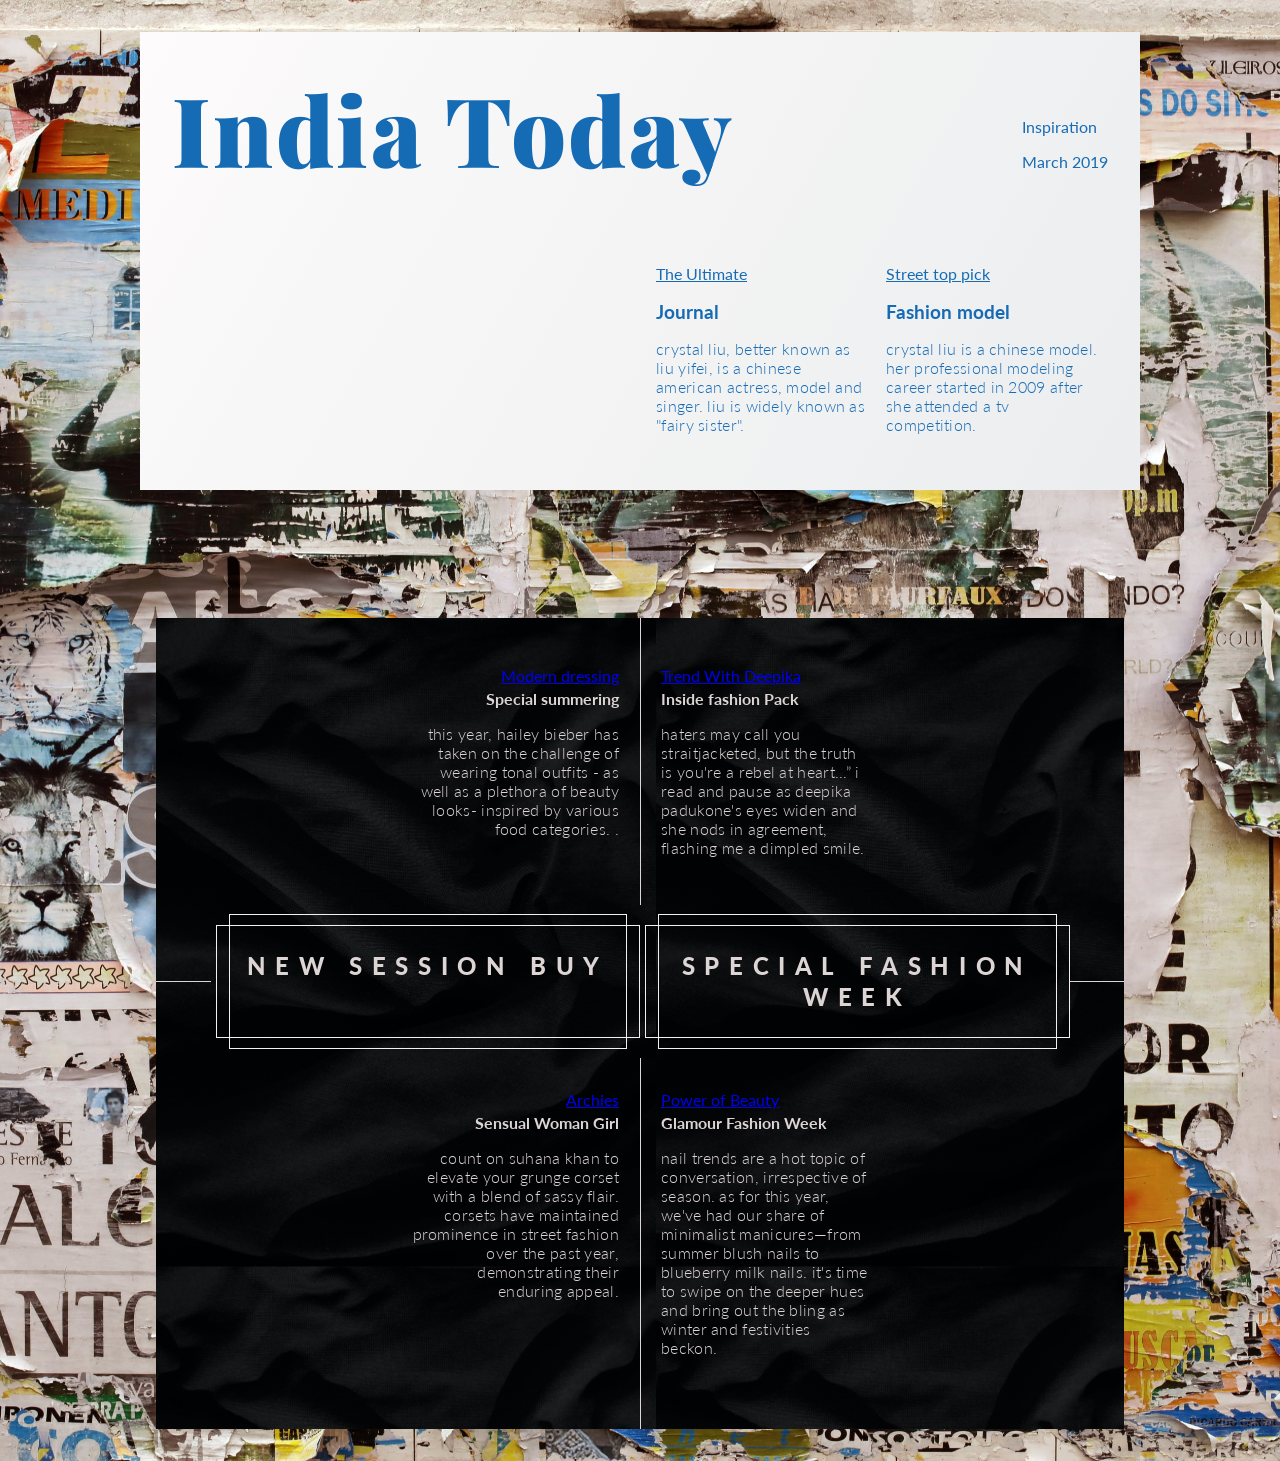
<file: magazines.html>
<!DOCTYPE html>
<html>
<head>
<meta charset="UTF-8">
<title>Magazine Layout</title>
<link href="magazines.css" type="text/css" rel="stylesheet">
</head>
<body> 
<div class="cover">
<div class="cover-content">
  <div class="top-section">
    <div class="title">
     <div class="title-text">India Today</div> 
      <div class="title-details">
         <p><a href="#">Inspiration</a></p>
            <p>March 2019</p>
         </div>
          </div>
         <div class="top-section-content"> 
          <div class="content-preview">
              <div class="content-preview-cat">The Ultimate</div>
                <h3 class="content-preview-title">Journal</h3>
                    <p class="content-preview-excerpt">Crystal Liu, better known as Liu Yifei, is a Chinese American actress, model and singer.
                     Liu is widely known as "Fairy Sister".</p> 
            </div>
              <div class="content-preview">
                <div class="content-preview-cat">Street top pick</div>
                  <h3 class="content-preview-title">Fashion model</h3>
                       <p class="content-preview-excerpt">Crystal Liu is a Chinese model. Her professional modeling 
                        career started in 2009 after she attended a TV competition.</p>
             </div>
          </div>
          </div>
        <div class="logo">
      <div class="logo-circle">
       CP
      </div>
<h2 class="logo-text"></h2> 
</div>


   <div class="lower-section"> 
   <div class="headline">
    <div class="line line--horizontal line--left"></div> 
        <h2 class="boxed-headline">New session buy</h2>
      <h2 class="boxed-headline">Special Fashion Week
      </h2>


       <div class="line line--horizontal line--right">
       </div> </div>
     <div class="line line--vertical line--top"></div>
      <div class="line line--vertical line--bottom"></div>
     <div class="spacer">
     </div>


       <div class="content-preview content-preview--left content-preview--top">
          <div class="content-preview-cat"><a href="https://www.vogue.in/content/hailey-biebers-winter-outfit-inspiration-is-a-glass-of-malbec" target="_blank">Modern dressing</a></div>
       <div class="content-preview-title">Special summering</div>
        <p class="content-preview-excerpt">This year, Hailey Bieber has taken on the challenge of wearing tonal outfits
            - as well as a plethora of beauty looks- inspired by various food categories. .</p>
    </div>


        <div class="content-preview content-preview--right content-preview--top">
           <div class="content-preview-cat"><a href="https://www.vogue.in/content/deepika-padukone-why-do-i-need-to-move-with-bag-and-baggage-to-have-global-impact-november-december-2023">Trend With Deepika</a></div>
             <div class="content-preview-title">Inside fashion Pack</div>
        <p class="content-preview-excerpt">Haters may call you straitjacketed,
             but the truth is you're a rebel at heart...” I read and pause as Deepika Padukone's eyes widen and she nods in agreement, flashing me a dimpled smile.</p>
    </div>


       <div class="spacer"></div>
         <div class="spacer"></div>

        <div class="content-preview content-preview--left content-preview--bottom">
       <div class="content-preview-cat"><a href="https://www.vogue.in/vogue-closet/collection/suhana-khan-channels-archies-character-veronica-lodges-bold-style-rocks-black-corset/">Archies</a></div>
         <div class="content-preview-title">Sensual Woman Girl</div>
       <p class="content-preview-excerpt">Count on Suhana Khan to elevate your grunge corset with a blend of sassy flair.
         Corsets have maintained prominence in street fashion over the past year, demonstrating their enduring appeal.</p>
     </div>


       <div class="content-preview content-preview--right content-preview--bottom">
          <div class="content-preview-cat"><a href="https://www.vogue.in/content/the-hottest-nail-trends-for-winter-from-high-shine-chrome-to-deep-jewel-tones">Power of Beauty</a></div>
           <div class="content-preview-title">Glamour Fashion Week</div>
      <p class="content-preview-excerpt">Nail trends are a hot topic of conversation, irrespective of season. As for this year, we've had our share of minimalist manicures—from summer blush nails to blueberry milk nails.
         It's time to swipe on the deeper hues and bring out the bling as winter and festivities beckon.</p>
         </div>
      </div>
    </div>
</div>
</body>
</html>
</file>
<file: magazines.css>
@import url('https://fonts.googleapis.com/css?family=Lato:300,400,900| Playfair+Display:400,700,900'); 

body {
margin: 0;
padding: 0;
}

* {
box-sizing: border-box;
}

.cover {
background-image: url("magazine.jpg");
background-size: cover;
background-position: center;
color: #ddd4d4;
font-family: 'Lato', sans-serif;
padding: 2em;
}


.cover-content {
max-width: 1000px;
margin: 0 auto;
}

.top-section {
background-image: linear-gradient(120deg, #fdfbfb 0%, #ebedee 100%);
color: #166bb5;
padding: 2em;
margin-bottom: 4em;
}


.top-section-content{
display: flex;
justify-content: flex-end;
flex-wrap: wrap;
}


.top-section .content-preview{
    flex: 0 1 230px;
}

@media screen and (max-width: 520px) { 
.top-section .content-preview {
	 flex-grow: 1;
    }
}

.logo {
display: none;
}

.title {
display: flex;
align-items: last baseline; 
margin-bottom: 2em;
flex-wrap: wrap;
}

.title-text {
font-family: 'Playfair Display', serif;
font-weight: 900;
font-size: 3em;
flex-grow: 1;
Letter-spacing: 0.025em;
 margin-bottom: 0.33em;
}

@media screen and (min-width: 520px) { .title-text {
font-size: 4em;
  }
}

@media screen and (min-width: 700px) { .title-text {
font-size: 6em;
  }
}

.title-details {
font-weight: 400;
}

.title a {
color: inherit;
text-decoration: inherit;
}

.title a:hover {
color: #f3efeb;
}

.content-preview {
padding: 0.5em;
justify-self: start;
}

@media screen and (min-width: 700px) {
  .content-preview--left {
	text-align: right;
	justify-self: end;
 }
}

.content-preview-cat .content-preview-title {
     font-family: 'Playfair Display', serif;
      font-size: 1.2em;
}

.content-preview-cat {
text-decoration: underline;
margin-bottom: 0.25em;
}


.content-preview-title {
font-weight: 700; margin-bottom: 0.5em;
}

.content-preview-excerpt {
text-transform: lowercase; font-weight: 300;
Letter-spacing: 0.3px;
}


.lower-section {
    background: url(magazines\ background\ black.jpg);
    background-size: 500px;
     margin: 0 1em;
    grid-template-columns: 10% 2fr 10px 2fr 10%; grid-auto-flow: row dense;
}

@media screen and (min-width: 700px) {
.lower-section { display: grid;
margin-top: 8em;
  }
}


.lower-section .content-preview {
max-width: 240px;
padding: 1em;
margin-top: 1em;
margin-bottom: 1em;
}


.lower-section .content-preview--top {
margin-top: 2em;
}

@media screen and (min-width: 700px) {
    .lower-section {
         display: grid;
margin-top: 8em;
  }
}

.lower-section .content-preview {

max-width: 240px;
padding: 1em;
margin-top: 1em;
margin-bottom: 1em;
}

.lower-section .content-preview--top {
margin-top: 2em;
}

.lower-section .content-preview--bottom {
     margin-bottom: 2.5em;
}
.headline {
      grid-row: 2;
   grid-column: 1 / -1;
     display: flex;
}

.boxed-headline {
text-align: center;
 padding: 1em;
border: 1px solid #f5efef;
 position: relative;
  flex: 1 0 auto;
text-transform: uppercase;
 Letter-spacing: 0.4em;
Line-height: 1.3;
font-weight: 900;
max-width: 100%;
margin-left: 5px;
width: 400px;
}

.boxed-headline:before {
content: '';
position: absolute;
 border: inherit;
  Left: 0.5em;
right: 0.5em;
top: -0.5em;
 bottom: -0.5em;
}

.line {
position: relative;
}

@media screen and (max-width: 520px) {
.line {
display: none;
    }
}
I
.line:before {
  content: "";
   height: 0.8em;
   width: 0.8em;
   background: #f8f4f4;
   display: block;
   position: absolute;
}

.line:after {
   content:"";
    border-color: #f0e7e7;
   position: absolute;
   display: block;
}

.line--vertical {
grid-column: 3; display: none;
}


@media screen and (min-width: 700px) {
.line--vertical {
display: block;
  }
}

.line--vertical:after {
  Left: 50%;
  top: 0;
  bottom: 0;
border-left: 1px solid;
}

.line--vertical:before {
Left: 50%;
-webkit-transform: translateX(-50%);
transform: translateX(-50%);
}

.line--bottom:before {
     bottom: 0;
}
.line--horizontal { 
    flex: 1 0 30px;
}

.line--horizontal:after { 
    Left: 0;
   right: 0; 
   top: 50%;
border-top: 1px solid;
}

.line--horizontal:before {
top: 50%;
-webkit-transform: translateY(-50%);
 transform: translateY(-50%);}

.line--right:before {
right: 0;
}
</file>
